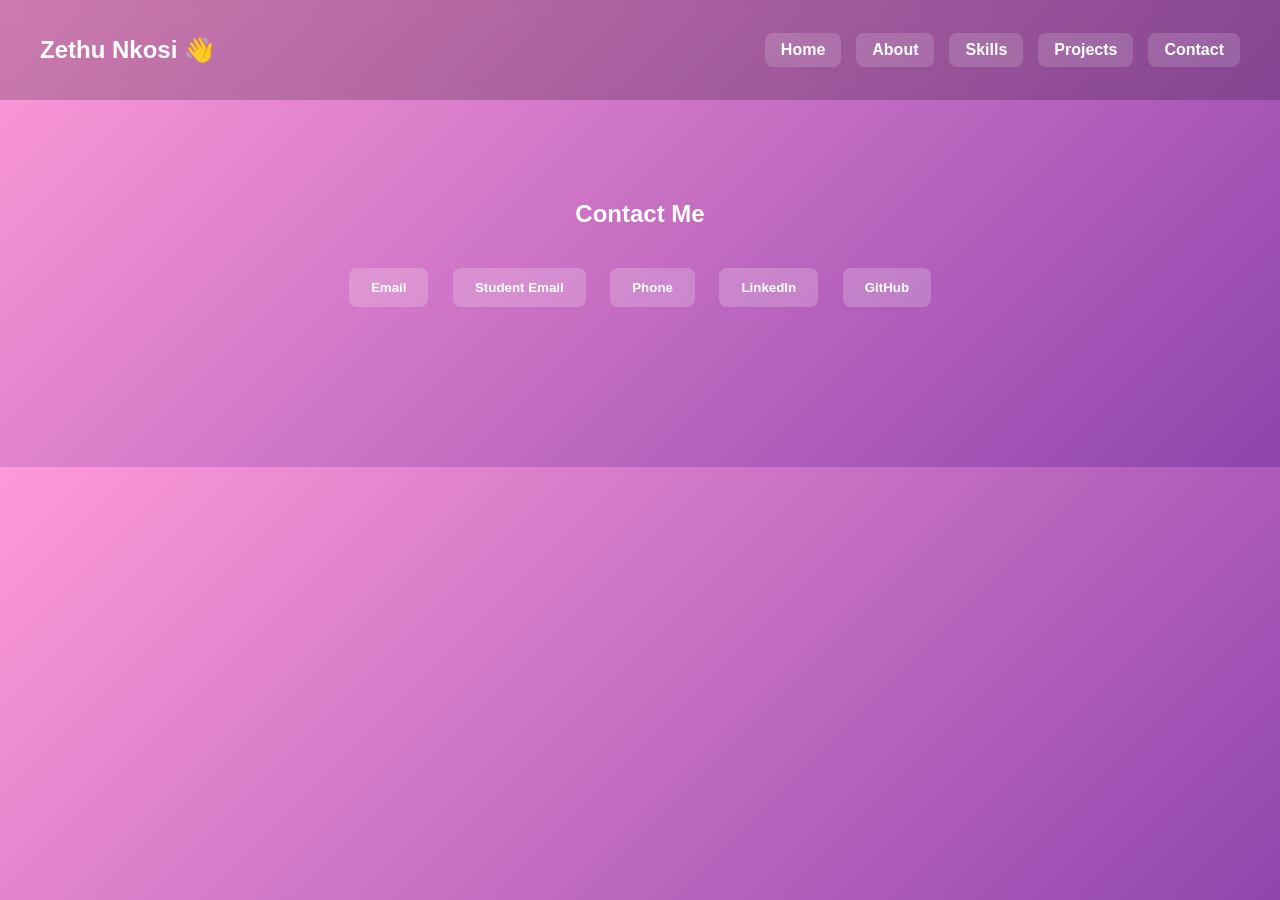
<file: contact.html>
<!DOCTYPE html>
<html lang="en">
<head>
<meta charset="UTF-8">
<meta name="viewport" content="width=device-width, initial-scale=1.0">
<title>Contact - Zethu Nkosi</title>
<link rel="stylesheet" href="style.css">

<style>

/* Contact buttons */
.contact-info button {
  margin: 10px;
  padding: 12px 22px;
  background: rgba(255,255,255,0.2);
  border-radius: 8px;
  border: none;
  color: white;
  font-weight: bold;
  cursor: pointer;
  transition: 0.3s;
}

.contact-info button:hover {
  background: rgba(255,255,255,0.4);
  transform: scale(1.05);
}

/* Output typing area */
#output {
  margin-top: 40px;
  font-size: 20px;
  font-family: monospace;
  min-height: 30px;
}

/* Blinking cursor */
.cursor {
  display: inline-block;
  width: 10px;
  animation: blink 1s infinite;
}

@keyframes blink {
  0% {opacity: 1;}
  50% {opacity: 0;}
  100% {opacity: 1;}
}

</style>

</head>
<body>

<header>
  <h1>Zethu Nkosi 👋</h1>
  <nav>
    <a href="index.html" class="nav-button">Home</a>
    <a href="about.html" class="nav-button">About</a>
    <a href="skills.html" class="nav-button">Skills</a>
    <a href="projects.html" class="nav-button">Projects</a>
    <a href="contact.html" class="nav-button">Contact</a>
  </nav>
</header>

<section id="contact">
  <h2>Contact Me</h2>

  <div class="contact-info">
    <button onclick="typeText('zethu1490@gmail.com')">Email</button>
    <button onclick="typeText('znkosi023@student.wethinkcode.co.za')">Student Email</button>
    <button onclick="typeText('0659423740')">Phone</button>
    <button onclick="typeText('https://www.linkedin.com/in/zethu-nkosi-6422022b0/')">LinkedIn</button>
    <button onclick="typeText('https://github.com/Zethualice')">GitHub</button>
  </div>

  <div id="output"></div>

</section>

<script>

let typingInterval;

function typeText(text) {

  clearInterval(typingInterval);

  const output = document.getElementById("output");
  output.innerHTML = '<span id="typed"></span><span class="cursor">|</span>';

  const typed = document.getElementById("typed");

  let i = 0;

  typingInterval = setInterval(() => {

    typed.textContent += text.charAt(i);
    i++;

    if (i >= text.length) {
      clearInterval(typingInterval);
    }

  }, 90);

}

</script>

</body>
</html>
</file>
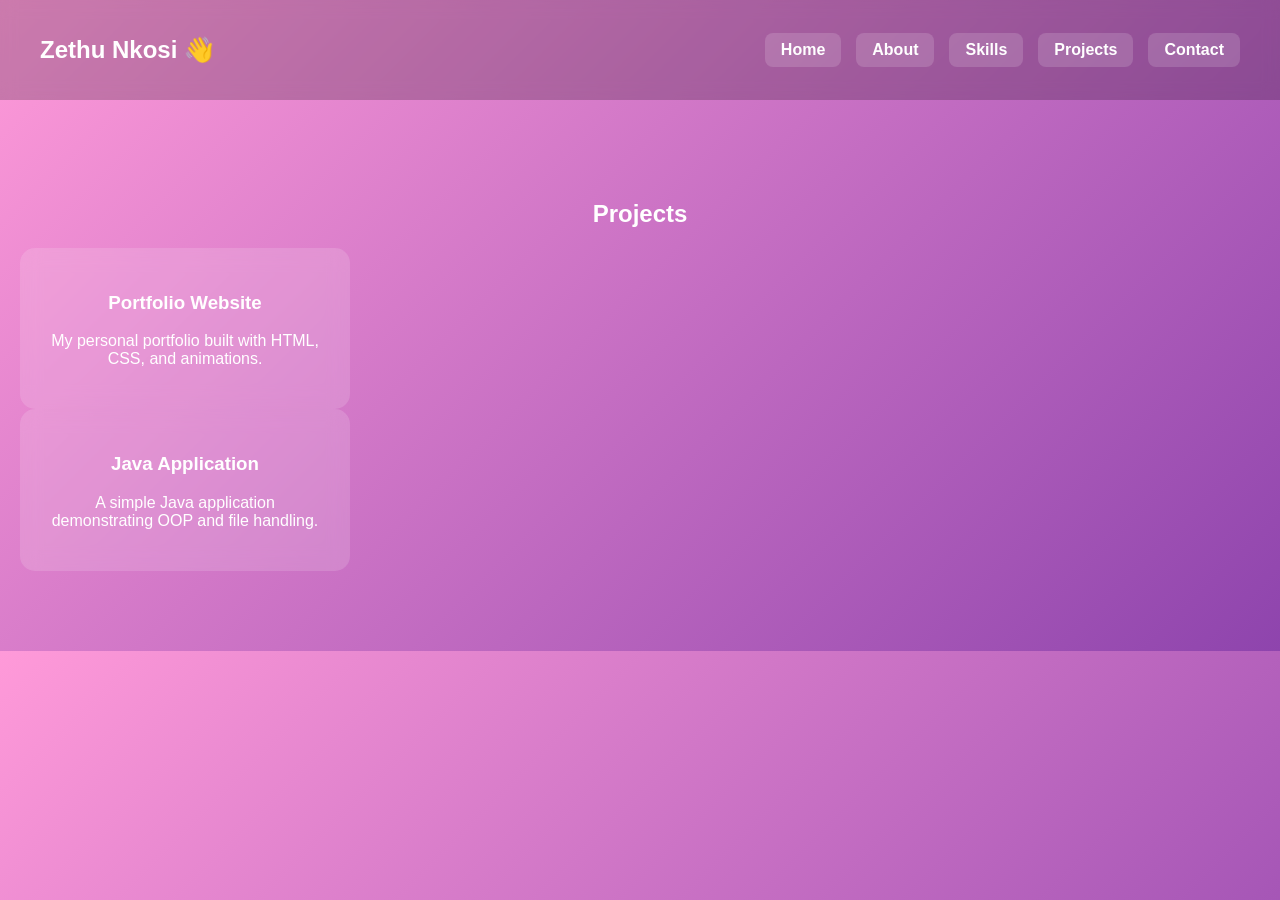
<file: projects.html>
<!DOCTYPE html>
<html lang="en">
<head>
<meta charset="UTF-8">
<meta name="viewport" content="width=device-width, initial-scale=1.0">
<title>Projects - Zethu Nkosi</title>
<link rel="stylesheet" href="style.css">
</head>
<body>

<header>
  <h1>Zethu Nkosi 👋</h1>
  <nav>
    <a href="index.html" class="nav-button">Home</a>
    <a href="about.html" class="nav-button">About</a>
    <a href="skills.html" class="nav-button">Skills</a>
    <a href="projects.html" class="nav-button">Projects</a>
    <a href="contact.html" class="nav-button">Contact</a>
  </nav>
</header>

<section id="projects">
  <h2>Projects</h2>

  <div class="project-card">
    <h3>Portfolio Website</h3>
    <p>My personal portfolio built with HTML, CSS, and animations.</p>
  </div>

  <div class="project-card">
    <h3>Java Application</h3>
    <p>A simple Java application demonstrating OOP and file handling.</p>
  </div>

</section>

</body>
</html>
</file>
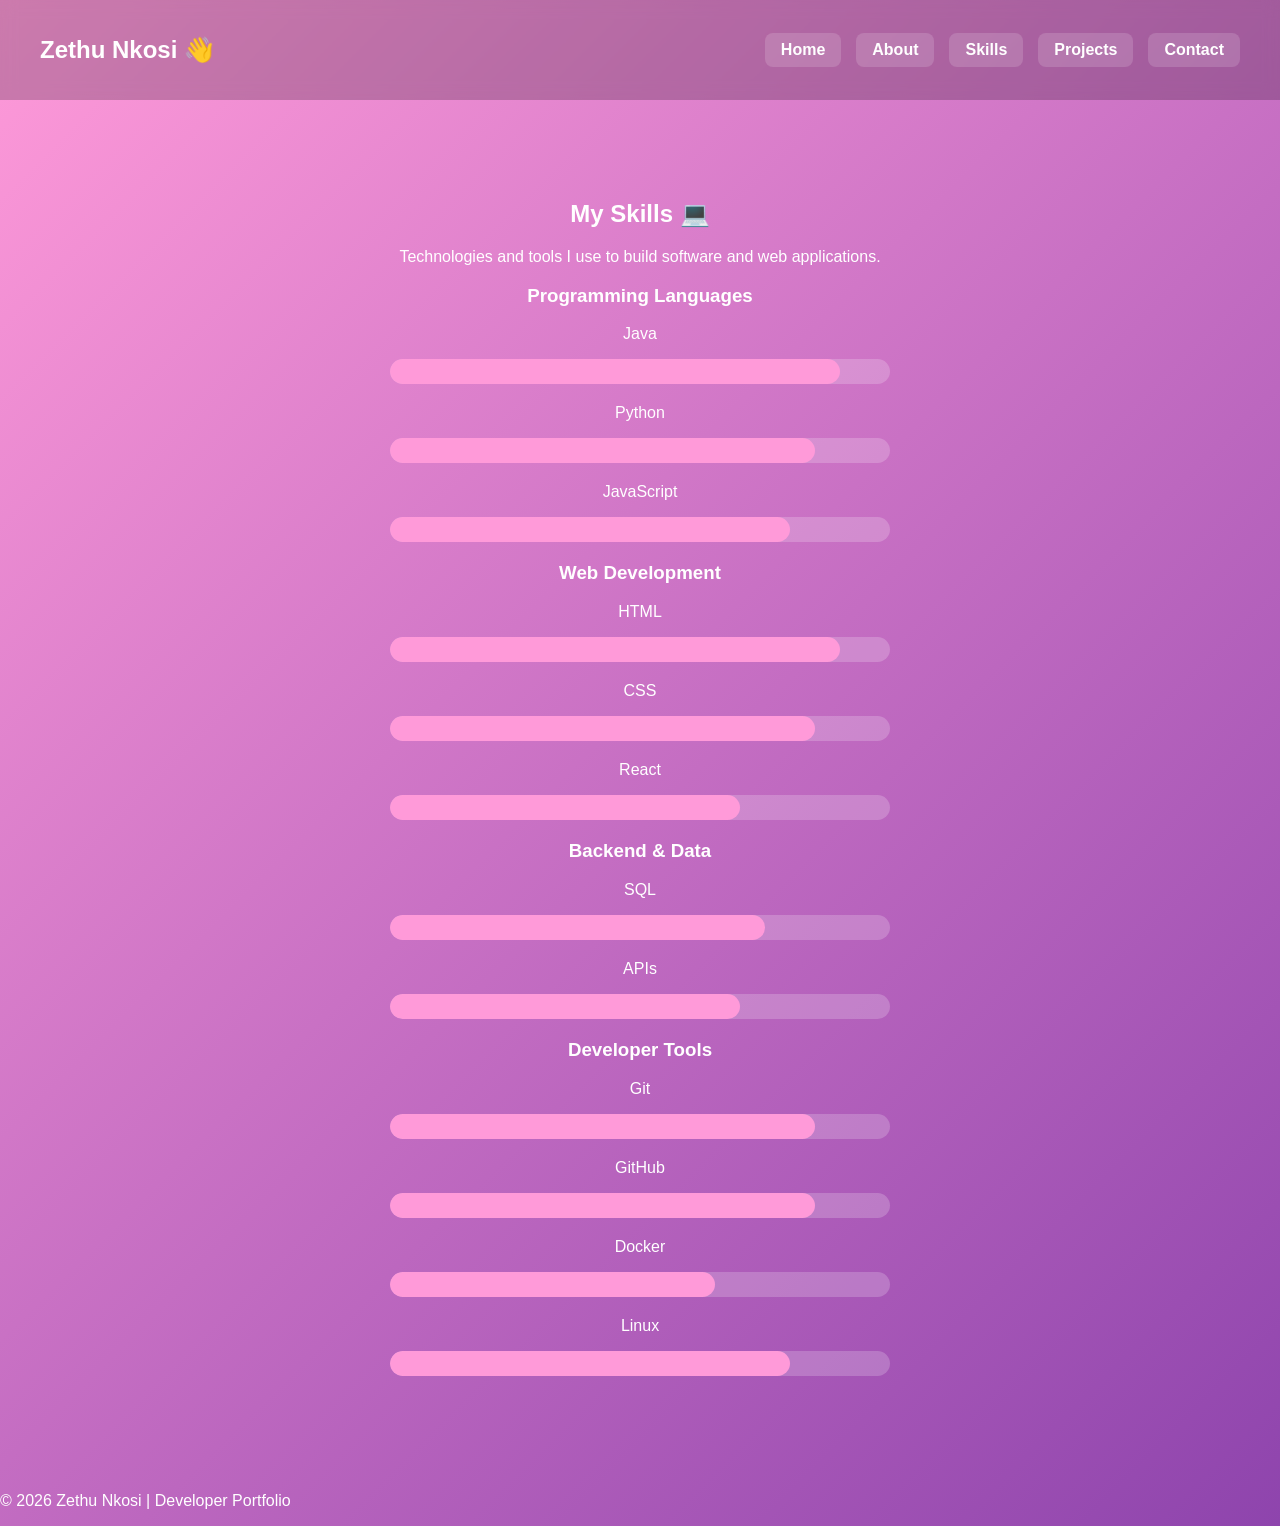
<file: skills.html>
<!DOCTYPE html>
<html lang="en">
<head>
<meta charset="UTF-8">
<meta name="viewport" content="width=device-width, initial-scale=1.0">
<title>Skills - Zethu Nkosi</title>
<link rel="stylesheet" href="style.css">
</head>

<body>

<header>
  <h1>Zethu Nkosi 👋</h1>
  <nav>
    <a href="index.html" class="nav-button">Home</a>
    <a href="about.html" class="nav-button">About</a>
    <a href="skills.html" class="nav-button">Skills</a>
    <a href="projects.html" class="nav-button">Projects</a>
    <a href="contact.html" class="nav-button">Contact</a>
  </nav>
</header>

<section id="skills">

<h2>My Skills 💻</h2>
<p>Technologies and tools I use to build software and web applications.</p>

<!-- Programming Languages -->

<h3>Programming Languages</h3>

<p>Java</p>
<div class="skill-bar">
<div class="skill-progress" style="--skill-width:90%"></div>
</div>

<p>Python</p>
<div class="skill-bar">
<div class="skill-progress" style="--skill-width:85%"></div>
</div>

<p>JavaScript</p>
<div class="skill-bar">
<div class="skill-progress" style="--skill-width:80%"></div>
</div>

<!-- Web Development -->

<h3>Web Development</h3>

<p>HTML</p>
<div class="skill-bar">
<div class="skill-progress" style="--skill-width:90%"></div>
</div>

<p>CSS</p>
<div class="skill-bar">
<div class="skill-progress" style="--skill-width:85%"></div>
</div>

<p>React</p>
<div class="skill-bar">
<div class="skill-progress" style="--skill-width:70%"></div>
</div>

<!-- Backend / Data -->

<h3>Backend & Data</h3>

<p>SQL</p>
<div class="skill-bar">
<div class="skill-progress" style="--skill-width:75%"></div>
</div>

<p>APIs</p>
<div class="skill-bar">
<div class="skill-progress" style="--skill-width:70%"></div>
</div>

<!-- Tools -->

<h3>Developer Tools</h3>

<p>Git</p>
<div class="skill-bar">
<div class="skill-progress" style="--skill-width:85%"></div>
</div>

<p>GitHub</p>
<div class="skill-bar">
<div class="skill-progress" style="--skill-width:85%"></div>
</div>

<p>Docker</p>
<div class="skill-bar">
<div class="skill-progress" style="--skill-width:65%"></div>
</div>

<p>Linux</p>
<div class="skill-bar">
<div class="skill-progress" style="--skill-width:80%"></div>
</div>

</section>

<footer>
<p>© 2026 Zethu Nkosi | Developer Portfolio</p>
</footer>

</body>
</html>
</file>
<file: style.css>
/* =========================
GENERAL
========================= */

body {
  margin: 0;
  font-family: Arial, Helvetica, sans-serif;
  color: white;
  background: linear-gradient(135deg, #ff9ad9, #8e44ad);
  scroll-behavior: smooth;
}

a {
  text-decoration: none;
  color: inherit;
}

section {
  padding: 80px 20px;
  text-align: center;
  opacity: 1; /* fixed visibility */
  transform: translateY(0);
  transition: 0.8s;
}

/* =========================
HEADER
========================= */

header {
  display: flex;
  justify-content: space-between;
  align-items: center;
  padding: 20px 40px;
  background: rgba(0,0,0,0.2);
  backdrop-filter: blur(8px);
  position: sticky;
  top: 0;
  z-index: 100;
}
.project-card{
background:rgba(255,255,255,0.1);
backdrop-filter:blur(10px);
border-radius:15px;
}
header h1 {
  font-size: 24px;
}

nav {
  display: flex;
  gap: 15px;
}

.nav-button {
  padding: 8px 16px;
  background: rgba(255,255,255,0.15);
  border-radius: 8px;
  transition: 0.3s;
  font-weight: bold;
}

.nav-button:hover {
  background: rgba(255,255,255,0.35);
  transform: scale(1.05);
}

/* =========================
HOME / HERO
========================= */

#home {
  display: flex;
  justify-content: center;
  align-items: center;
  flex-direction: column;
  height: 90vh;
  text-align: center;
}

.hero-text h2 {
  font-size: 48px;
  margin-bottom: 10px;
}

.hero-text h3 {
  font-size: 28px;
  min-height: 40px;
}

.hero-text p {
  font-size: 20px;
  margin-top: 10px;
}

.name {
  color: #ffd6f4;
}

/* =========================
TYPING CURSOR
========================= */

.cursor {
  animation: blink 1s infinite;
}

@keyframes blink {
  0% { opacity: 1; }
  50% { opacity: 0; }
  100% { opacity: 1; }
}

/* =========================
CV BUTTON
========================= */

.cv-button {
  display: inline-block;
  margin-top: 25px;
  padding: 12px 25px;
  background: white;
  color: #8e44ad;
  font-weight: bold;
  border-radius: 8px;
  transition: 0.3s;
}

.cv-button:hover {
  transform: translateY(-4px);
  background: #ffd6f4;
}

/* =========================
HERO IMAGE FLOAT
========================= */

.hero-image img {
  max-width: 400px;
  border-radius: 20px;
  animation: float 4s ease-in-out infinite;
  margin-top: 20px;
}

/* =========================
ABOUT PAGE
========================= */

.about-container {
  display: flex;
  align-items: center;
  justify-content: center;
  gap: 60px;
  flex-wrap: wrap;
  margin-top: 40px;
}

.about-text {
  max-width: 600px;
  font-size: 20px;
  line-height: 1.8;
}

.about-image img {
  width: 350px;
  border-radius: 20px;
  box-shadow: 0 10px 30px rgba(0,0,0,0.3);
  animation: float 4s ease-in-out infinite;
}

/* floating animation */
@keyframes float {
  0% { transform: translateY(0); }
  50% { transform: translateY(-10px); }
  100% { transform: translateY(0); }
}

/* =========================
TECH STACK
========================= */

.tech-stack {
  margin-top: 60px;
}

.tech-icons {
  display: flex;
  justify-content: center;
  flex-wrap: wrap;
  gap: 20px;
  margin-top: 20px;
}

.tech-icons span {
  background: rgba(255,255,255,0.2);
  padding: 12px 18px;
  border-radius: 10px;
  font-weight: bold;
  transition: 0.3s;
}

.tech-icons span:hover {
  transform: translateY(-5px);
  background: rgba(255,255,255,0.4);
}

/* =========================
SKILLS
========================= */

.skill {
  margin-bottom: 25px;
}

.skill p {
  margin-bottom: 8px;
  font-weight: bold;
  font-size: 18px;
}

.skill-bar {
  background: rgba(255,255,255,0.2);
  border-radius: 20px;
  margin: 0 auto 20px auto;
  width: 80%;
  max-width: 500px;
  overflow: hidden;
  height: 25px;
}

.skill-progress {
  height: 100%;
  width: 0;
  border-radius: 20px;
  background: #ff9ad9;
  animation: loadSkill 2s forwards;
}

@keyframes loadSkill {
  from { width: 0; }
  to { width: var(--skill-width); }
}

/* =========================
PROJECTS
========================= */

.projects-container {
  display: flex;
  justify-content: center;
  flex-wrap: wrap;
  gap: 30px;
  margin-top: 40px;
}

.project-card {
  background: rgba(255,255,255,0.15);
  padding: 25px;
  border-radius: 15px;
  width: 280px;
  transition: 0.4s;
}

.project-card:hover {
  transform: translateY(-10px) scale(1.05);
  background: rgba(255,255,255,0.35);
}

/* =========================
CONTACT
========================= */

.contact-info {
  margin-top: 30px;
}

.contact-info button {
  margin: 10px;
  padding: 12px 22px;
  background: rgba(255,255,255,0.2);
  border-radius: 8px;
  border: none;
  color: white;
  font-weight: bold;
  cursor: pointer;
  transition: 0.3s;
}

.contact-info button:hover {
  background: rgba(255,255,255,0.4);
  transform: scale(1.05);
}

#output {
  margin-top: 40px;
  font-size: 20px;
  font-family: monospace;
  min-height: 30px;
}

/* =========================
GITHUB SECTION
========================= */

#github {
  text-align: center;
  padding: 60px 20px;
}

#github img {
  margin-top: 20px;
  max-width: 500px;
  width: 90%;
}

/* =========================
RESPONSIVE
========================= */

@media(max-width:768px) {

  header {
    flex-direction: column;
    gap: 10px;
  }

  .hero-text h2 {
    font-size: 36px;
  }

  .hero-text h3 {
    font-size: 22px;
  }

  .about-image img {
    width: 250px;
  }

  .hero-image img {
    max-width: 250px;
  }

}
.tech-icons span{
background:rgba(255,255,255,0.15);
padding:14px 20px;
border-radius:10px;
font-weight:bold;
transition:0.3s;
font-size:18px;
}

.tech-icons span:hover{
transform:translateY(-6px);
background:rgba(255,255,255,0.35);
}
</file>
